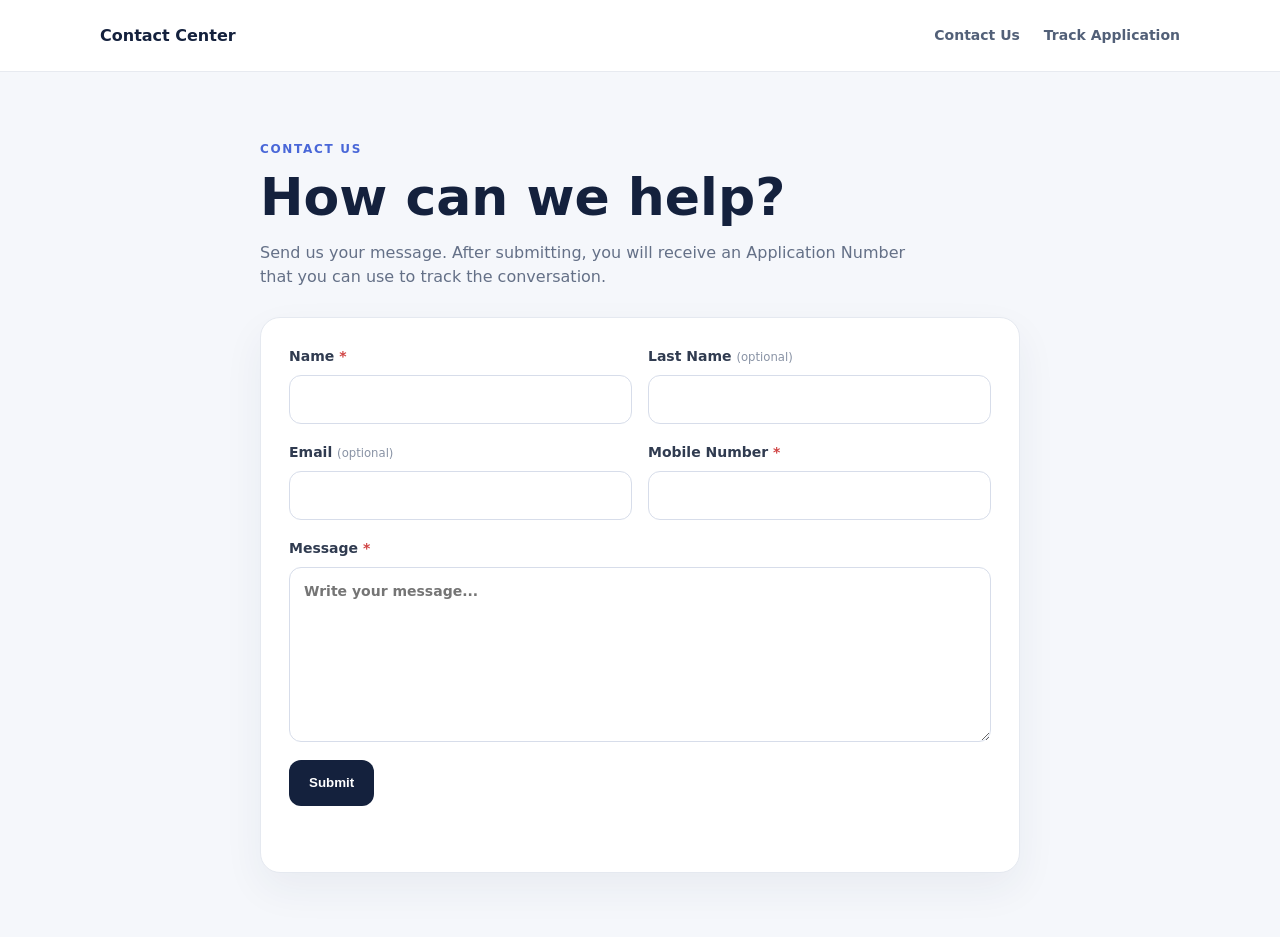
<file: index.html>
<!doctype html>
<html lang="en">
<head>
  <meta charset="utf-8">
  <meta name="viewport" content="width=device-width, initial-scale=1">
  <title>Contact Us</title>
  <link rel="stylesheet" href="styles.css">
</head>
<body>
  <header class="site-header">
    <a class="brand" href="index.html">Contact Center</a>
    <nav>
      <a href="index.html">Contact Us</a>
      <a href="track.html">Track Application</a>
    </nav>
  </header>

  <main class="shell">
    <section class="hero">
      <span class="eyebrow">CONTACT US</span>
      <h1>How can we help?</h1>
      <p>
        Send us your message. After submitting, you will receive an
        Application Number that you can use to track the conversation.
      </p>
    </section>

    <section class="card">
      <form id="contactForm">
        <div class="grid two">
          <label>
            Name <span>*</span>
            <input name="name" required maxlength="100" autocomplete="given-name">
          </label>

          <label>
            Last Name <small>(optional)</small>
            <input name="lastName" maxlength="100" autocomplete="family-name">
          </label>
        </div>

        <div class="grid two">
          <label>
            Email <small>(optional)</small>
            <input type="email" name="email" maxlength="254" autocomplete="email">
          </label>

          <label>
            Mobile Number <span>*</span>
            <input type="text" name="mobileNumber" required maxlength="10" minlength="10" inputmode="numeric" pattern="[0-9]{10}" autocomplete="tel">
          </label>
        </div>

        <label>
          Message <span>*</span>
          <textarea
            name="message"
            required
            maxlength="5000"
            rows="7"
            placeholder="Write your message..."
          ></textarea>
        </label>

        <button class="button" type="submit" id="submitButton">
          Submit
        </button>

        <p class="form-status" id="formStatus" role="status"></p>
      </form>
    </section>
  </main>

  <script type="module" src="app.js"></script>
</body>
</html>
</file>
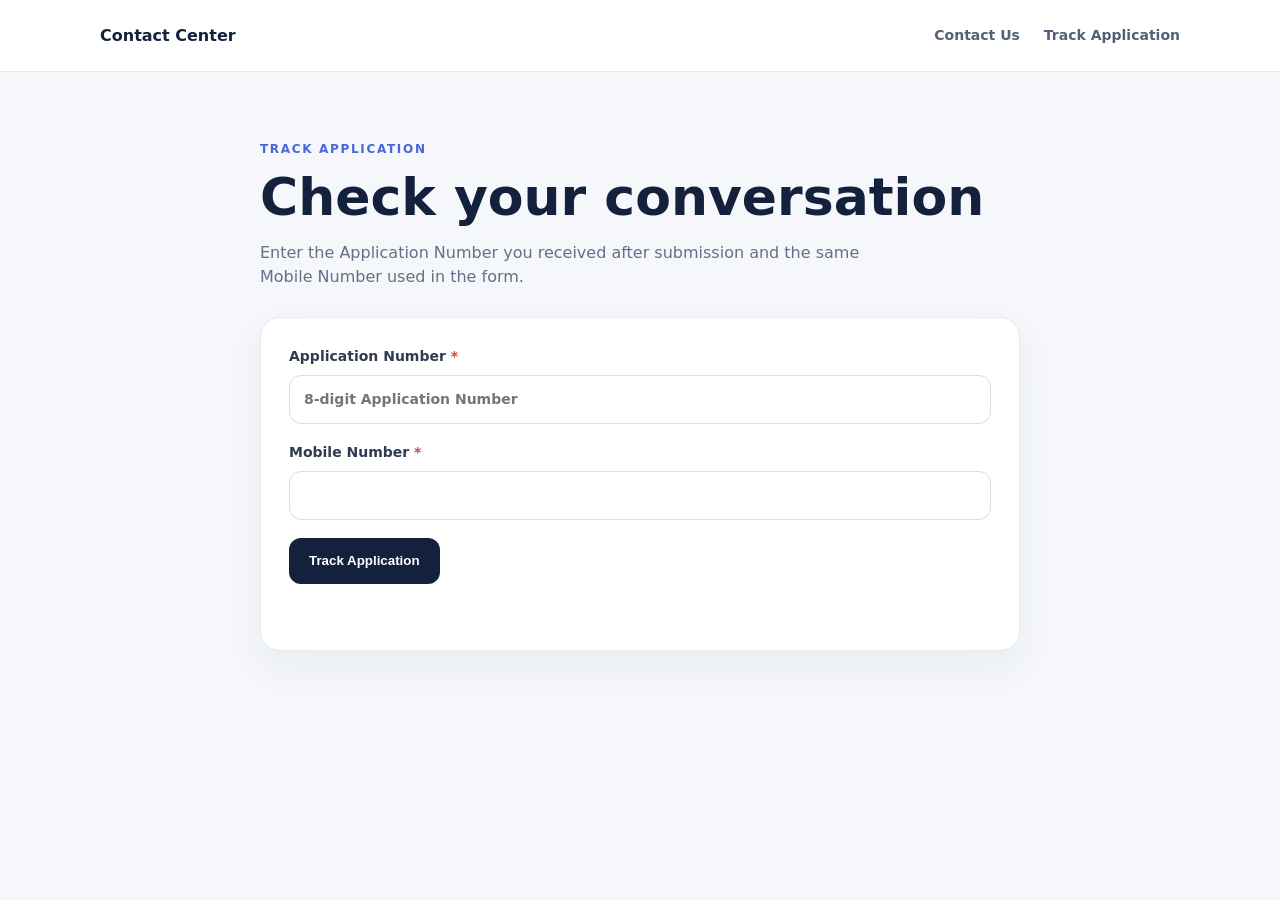
<file: track.html>
<!doctype html>
<html lang="en">
<head>
  <meta charset="utf-8">
  <meta name="viewport" content="width=device-width, initial-scale=1">
  <title>Track Application</title>
  <link rel="stylesheet" href="styles.css">
</head>
<body>
  <header class="site-header">
    <a class="brand" href="index.html">Contact Center</a>
    <nav>
      <a href="index.html">Contact Us</a>
      <a href="track.html">Track Application</a>
    </nav>
  </header>

  <main class="shell">
    <section class="hero">
      <span class="eyebrow">TRACK APPLICATION</span>
      <h1>Check your conversation</h1>
      <p>
        Enter the Application Number you received after submission and the
        same Mobile Number used in the form.
      </p>
    </section>

    <section class="card">
      <form id="trackForm">
        <label>
          Application Number <span>*</span>
          <input
            name="applicationNumber"
            required
            minlength="8"
            maxlength="8"
            inputmode="numeric"
            pattern="[0-9]{8}"
            autocomplete="off"
            placeholder="8-digit Application Number"
          >
        </label>

        <label>
          Mobile Number <span>*</span>
          <input type="text" name="mobileNumber" required maxlength="10" minlength="10" inputmode="numeric" pattern="[0-9]{10}" autocomplete="tel">
        </label>

        <button class="button" type="submit" id="trackButton">
          Track Application
        </button>

        <p class="form-status" id="trackStatus" role="status"></p>
      </form>
    </section>

    <section id="conversation" class="conversation hidden"></section>
  </main>

  <script type="module" src="app.js"></script>
</body>
</html>
</file>
<file: styles.css>
:root {
  font-family: Inter, system-ui, -apple-system, BlinkMacSystemFont, "Segoe UI", sans-serif;
  color: #14213d;
  background: #f5f7fb;
  line-height: 1.5;
}
* { box-sizing: border-box; }
html { scroll-behavior: smooth; }
body { margin: 0; min-height: 100dvh; }
body, input, textarea, button { -webkit-tap-highlight-color: transparent; }
button, input, textarea { touch-action: manipulation; }
.site-header {
  min-height: 72px; background: #fff; border-bottom: 1px solid #e7eaf0;
  display: flex; align-items: center; justify-content: space-between;
  padding: 0 max(18px, calc((100% - 1080px) / 2)); position: sticky; top: 0; z-index: 20;
}
.brand { font-weight: 800; color: #14213d; text-decoration: none; }
.site-header nav { display: flex; gap: 24px; }
.site-header nav a { color: #526078; text-decoration: none; font-size: 14px; font-weight: 600; }
.shell { width: min(100% - 40px, 760px); margin: auto; padding: 64px 0; }
.hero { margin-bottom: 28px; }
.eyebrow, .conversation-eyebrow {
  font-size: 12px; letter-spacing: .14em; font-weight: 800; color: #4967d8;
}
.hero h1 { font-size: clamp(32px, 5vw, 52px); line-height: 1.05; margin: 10px 0 14px; }
.hero p { color: #647087; max-width: 650px; }
.card {
  background: #fff; border: 1px solid #e5e9f0; border-radius: 20px; padding: 28px;
  box-shadow: 0 16px 40px rgba(30, 48, 90, .06);
}
label { display: block; font-size: 14px; font-weight: 700; color: #303b50; margin-bottom: 18px; }
label span { color: #d04444; }
label small { font-weight: 500; color: #8993a5; }
input, textarea {
  display: block; width: 100%; margin-top: 8px; border: 1px solid #d7ddea;
  border-radius: 12px; padding: 13px 14px; font: inherit; color: #14213d; background: #fff; outline: none;
}
input:focus, textarea:focus { border-color: #4967d8; box-shadow: 0 0 0 3px rgba(73, 103, 216, .12); }
textarea { resize: vertical; }
.grid { display: grid; gap: 16px; }
.two { grid-template-columns: 1fr 1fr; }
.button {
  border: 0; border-radius: 12px; padding: 13px 20px; background: #14213d; color: #fff;
  font-weight: 800; cursor: pointer; min-height: 46px;
}
.button:disabled { opacity: .6; cursor: wait; }
.form-status { min-height: 24px; margin: 14px 0 0; font-size: 14px; }
.success { color: #1b7a4a; } .error { color: #c13d4a; } .hidden { display: none !important; }
.application-number-result { margin-top: 8px; }
.application-number-result > span { display: block; font-weight: 800; margin-bottom: 8px; }
.application-number-row { display: flex; gap: 10px; align-items: center; }
.application-number-row input { margin-top: 0; font-weight: 800; letter-spacing: .08em; }
.application-number-row .button { flex: 0 0 auto; }
.application-number-result small { display: block; margin-top: 7px; color: #68748a; }
.conversation { margin-top: 24px; }
.conversation-head {
  background: #fff; border: 1px solid #e5e9f0; border-radius: 18px; padding: 20px;
  margin-bottom: 12px; display: flex; justify-content: space-between; align-items: flex-start; gap: 16px;
}
.conversation-head h2 { margin: 3px 0 6px; font-size: 22px; }
.meta { color: #68748a; font-size: 13px; }
.live-pill {
  flex: 0 0 auto; display: inline-flex; align-items: center; gap: 7px; border-radius: 999px;
  background: #edf8f2; color: #24774e; padding: 6px 10px; font-size: 12px; font-weight: 800;
}
.live-pill i { width: 7px; height: 7px; border-radius: 50%; background: #2da566; }
.messages {
  display: flex; flex-direction: column; gap: 10px; max-height: min(56vh, 560px);
  overflow-y: auto; overscroll-behavior: contain; padding: 8px 4px 14px; scroll-behavior: smooth;
  scrollbar-gutter: stable;
}
.bubble {
  max-width: min(84%, 620px); padding: 12px 15px; border-radius: 17px;
  background: #fff; border: 1px solid #e5e9f0; box-shadow: 0 2px 8px rgba(20,33,61,.03);
  overflow-wrap: anywhere;
}
.bubble.customer { align-self: flex-end; background: #edf2ff; border-color: #d9e2ff; }
.bubble.admin { align-self: flex-start; }
.bubble small { display: block; color: #7d8798; margin-bottom: 5px; font-size: 11px; }
.message-text { white-space: normal; line-height: 1.55; }
.reply-card {
  margin-top: 8px; padding: 16px 18px; position: sticky; bottom: max(8px, env(safe-area-inset-bottom));
  z-index: 10; box-shadow: 0 12px 32px rgba(30,48,90,.10);
}
.reply-card textarea {
  min-height: 46px; max-height: 180px; resize: none; overflow-y: auto; margin-bottom: 0;
}
.composer-actions { display: flex; align-items: center; justify-content: space-between; gap: 12px; margin-top: 10px; }
.composer-hint { color: #7b8596; font-size: 12px; }
.send-button { display: inline-flex; align-items: center; gap: 8px; min-width: 100px; justify-content: center; }
.new-message-button {
  display: block; margin: -4px auto 8px; border: 0; border-radius: 999px; padding: 8px 13px;
  background: #14213d; color: #fff; font-weight: 800; box-shadow: 0 8px 18px rgba(20,33,61,.16); cursor: pointer;
}
.application-number-overlay {
  position: fixed; inset: 0; z-index: 9999; width: 100vw; height: 100dvh;
  display: flex; align-items: center; justify-content: center; padding: 24px;
  background: rgba(20, 33, 61, .45);
}
.application-number-overlay .application-number-result {
  width: min(520px, 100%); margin: 0; padding: 30px; background: #fff; border: 1px solid #e5e9f0;
  border-radius: 20px; box-shadow: 0 24px 70px rgba(20, 33, 61, .22); color: #14213d; text-align: center;
}
.application-number-overlay .application-number-result > span { display: block; font-size: 20px; font-weight: 800; margin-bottom: 8px; }
.application-number-overlay .application-number-result p { margin: 0 0 14px; color: #68748a; }
.application-number-overlay .application-number-row { justify-content: center; }
.application-number-overlay .application-number-row input { text-align: center; font-size: 22px; font-weight: 800; }
.application-number-overlay .application-number-result small { display: block; margin-top: 10px; color: #68748a; }

@media (max-width: 640px) {
  .site-header { min-height: 60px; padding: 0 12px; }
  .site-header nav { gap: 10px; }
  .site-header nav a { font-size: 12px; }
  .shell { width: min(100% - 20px, 760px); padding: 28px 0 calc(28px + env(safe-area-inset-bottom)); }
  .two { grid-template-columns: 1fr; }
  .card { padding: 18px; border-radius: 16px; }
  .conversation { margin-top: 16px; }
  .conversation-head { padding: 16px; border-radius: 16px; }
  .conversation-head h2 { font-size: 19px; word-break: break-word; }
  .messages { max-height: none; height: min(52dvh, 520px); padding: 8px 1px 12px; }
  .bubble { max-width: 92%; padding: 11px 13px; }
  .reply-card { padding: 12px; margin-top: 6px; bottom: env(safe-area-inset-bottom); border-radius: 16px; }
  .composer-actions { align-items: center; }
  .composer-hint { display: none; }
  .send-button { min-width: 92px; }
  .application-number-overlay { padding: 14px; }
  .application-number-overlay .application-number-result { padding: 22px; }
  .application-number-overlay .application-number-row { flex-direction: column; }
  .application-number-overlay .application-number-row input, .application-number-overlay .application-number-row .button { width: 100%; }
}

@media (prefers-reduced-motion: reduce) {
  html, .messages { scroll-behavior: auto; }
  * { transition-duration: .01ms !important; animation-duration: .01ms !important; }
}
</file>
